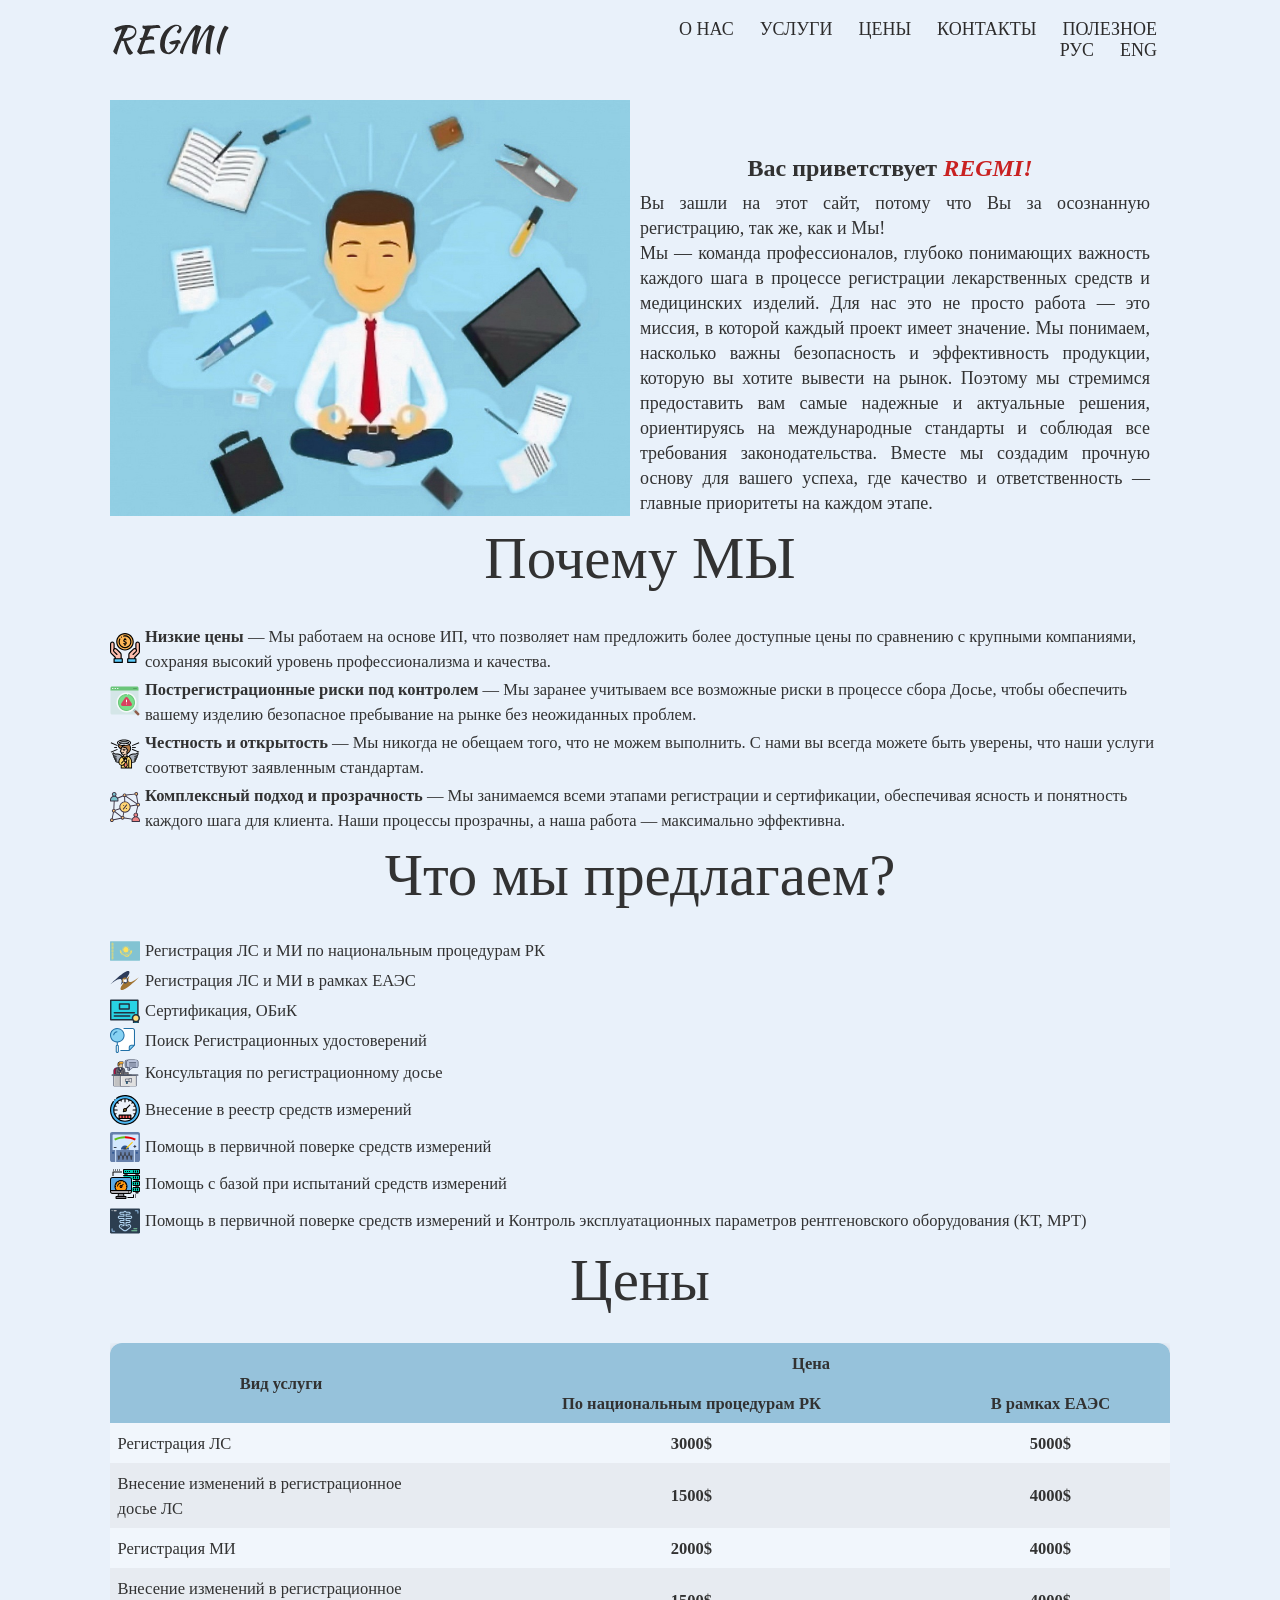
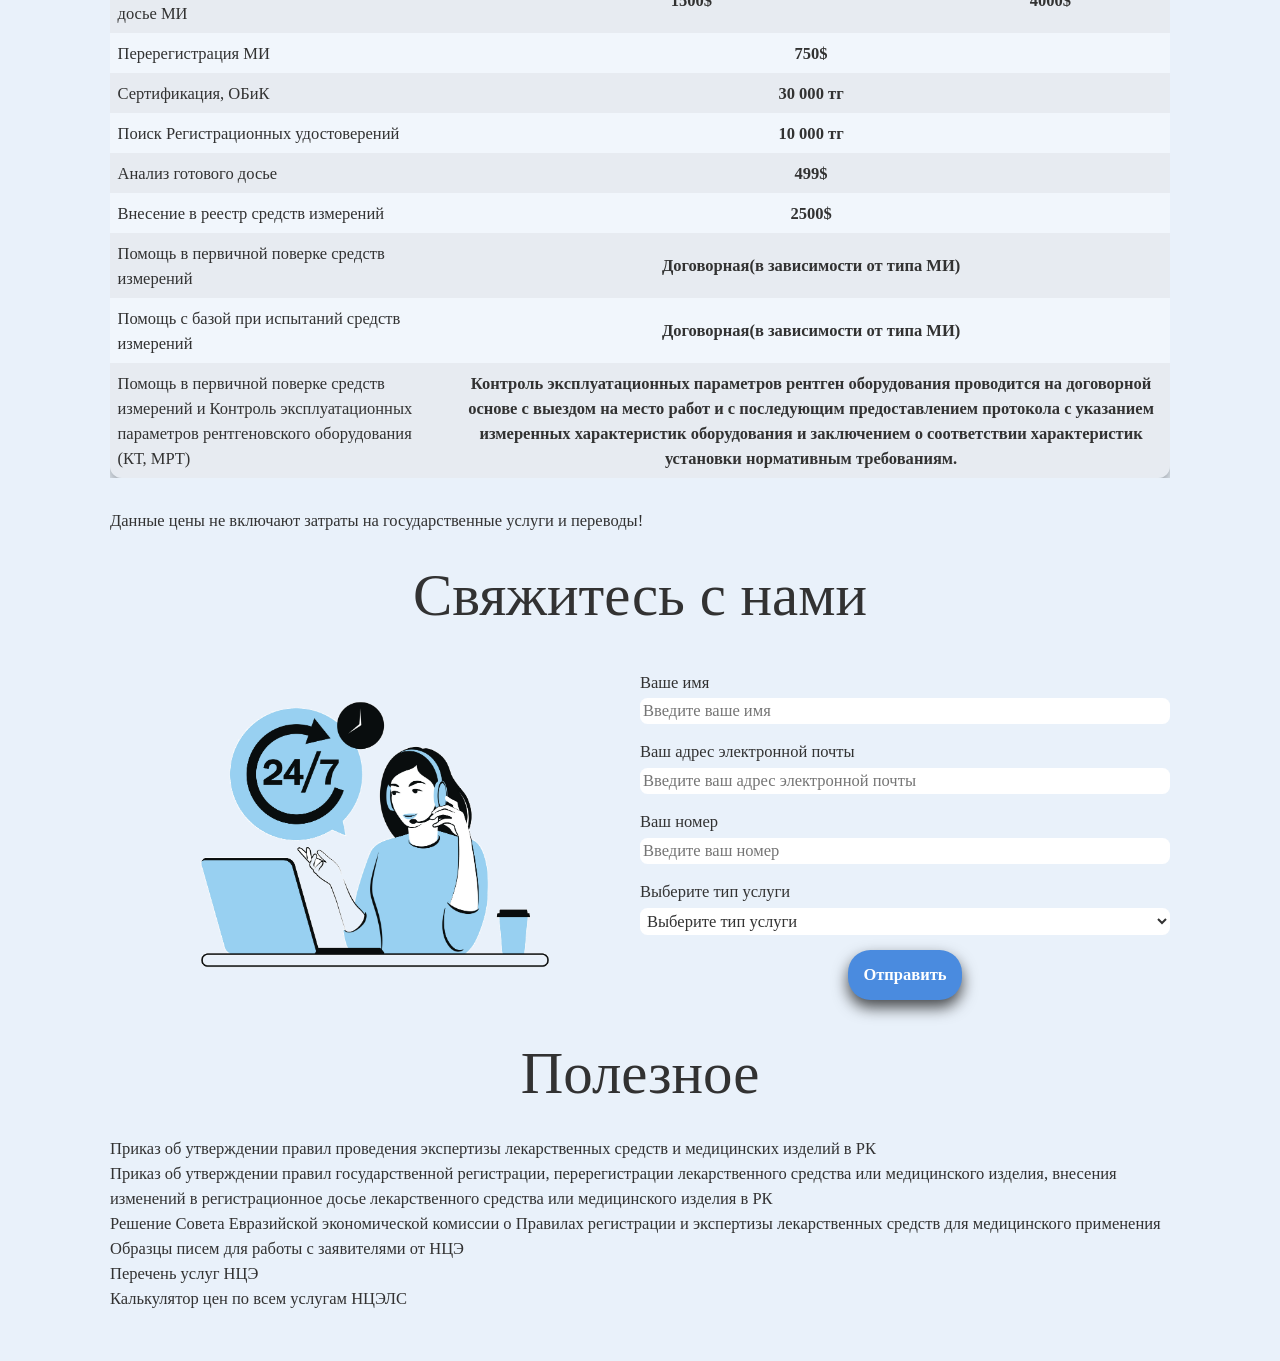
<file: index.html>
<!DOCTYPE html>
<html lang="en">

<head>
    <meta charset="UTF-8">
    <meta name="viewport" content="width=device-width, initial-scale=1.0">
    <link rel="preconnect" href="https://fonts.googleapis.com">
    <link rel="preconnect" href="https://fonts.gstatic.com" crossorigin>
    <link href="https://fonts.googleapis.com/css2?family=Roboto+Condensed:ital,wght@0,100..900;1,100..900&display=swap"
        rel="stylesheet">
    <link rel="stylesheet" href="./css/style.css">
    <title>REGMI</title>
    <link rel="apple-touch-icon" sizes="57x57" href="./icons/apple-icon-57x57.png">
    <link rel="apple-touch-icon" sizes="60x60" href="./icons/apple-icon-60x60.png">
    <link rel="apple-touch-icon" sizes="72x72" href="./icons/apple-icon-72x72.png">
    <link rel="apple-touch-icon" sizes="76x76" href="./icons/apple-icon-76x76.png">
    <link rel="apple-touch-icon" sizes="114x114" href="./icons/apple-icon-114x114.png">
    <link rel="apple-touch-icon" sizes="120x120" href="./icons/apple-icon-120x120.png">
    <link rel="apple-touch-icon" sizes="144x144" href="./icons/apple-icon-144x144.png">
    <link rel="apple-touch-icon" sizes="152x152" href="./icons/apple-icon-152x152.png">
    <link rel="apple-touch-icon" sizes="180x180" href="./icons/apple-icon-180x180.png">
    <link rel="icon" type="image/png" sizes="192x192" href="./icons/android-icon-192x192.png">
    <link rel="icon" type="image/png" sizes="32x32" href="./icons/favicon-32x32.png">
    <link rel="icon" type="image/png" sizes="96x96" href="./icons/favicon-96x96.png">
    <link rel="icon" type="image/png" sizes="16x16" href="./icons/favicon-16x16.png">
    <link rel="manifest" href="/manifest.json">
    <meta name="msapplication-TileColor" content="#ffffff">
    <meta name="msapplication-TileImage" content="/ms-icon-144x144.png">
    <meta name="theme-color" content="#ffffff">
</head>

<body>
    <!-- Header start -->
    <header class="header">

        <div class="container">

            <div class="header__body">

                <a href="#!" class="header__logo">
                    <img src="./logo/header__logo__litle.svg" alt="">
                </a>

                <div class="header__burger">
                    <span></span>
                </div>

                <div class="header__menu">
                    <ul class="header__list">
                        <li><a href="#main__about-us" class="header__link">О нас</a></li>
                        <li><a href="#main__services" class="header__link">Услуги</a></li>
                        <li><a href="#prise" class="header__link">Цены</a></li>
                        <li><a href="#contacts" class="header__link">Контакты</a></li>
                        <li><a href="#useful" class="header__link">Полезное</a></li>
                    </ul>
                    <ul class="header__list">
                        <li class="language"><a href="./index.html">РУС</a></li>
                        <li class="language"><a href="./index-en.html">ENG</a></li>
                    </ul>
                </div>

            </div>

        </div>

    </header>
    <!-- Header end -->

    <!-- Main start -->
    <main class="main">

        <div class="container">

            <div id="main__about-us" class="main__about-us">
                <div class="about-us__photo">
                    <img src="./img/main__hi.png" alt="#!">
                </div>
                <div class="about-us__content">
                    <h1 class="about-us__hi">
                        Вас приветствует <span>REGMI!</span>
                    </h1>
                    <p class="main__text">
                        <span>Вы</span> зашли на этот сайт, потому что Вы за осознанную регистрацию, так же, как и Мы!
                        <br>Мы — команда профессионалов, глубоко понимающих важность каждого шага в процессе регистрации
                        лекарственных средств и медицинских изделий. Для нас это не просто работа — это миссия, в
                        которой каждый проект имеет значение. Мы понимаем, насколько важны безопасность и эффективность
                        продукции, которую вы хотите вывести на рынок. Поэтому мы стремимся предоставить вам самые
                        надежные и актуальные решения, ориентируясь на международные стандарты и соблюдая все требования
                        законодательства. Вместе мы создадим прочную основу для вашего успеха, где качество и
                        ответственность — главные приоритеты на каждом этапе.
                    </p>
                </div>



            </div>

            <div class="main__why-we">
                <h2 class="why-we__title">
                    Почему МЫ
                </h2>
                <ul class="why-we__list">
                    <li><span>Низкие цены</span> — Мы работаем на основе ИП, что позволяет нам предложить
                        более
                        доступные цены по
                        сравнению с крупными компаниями, сохраняя высокий уровень профессионализма и качества.</li>
                    <li><span>Пострегистрационные риски под контролем</span> — Мы заранее учитываем все возможные
                        риски в процессе сбора Досье, чтобы обеспечить вашему изделию безопасное пребывание на рынке
                        без неожиданных проблем.</li>
                    <li><span>Честность и открытость</span> — Мы никогда не обещаем того, что не можем выполнить. С
                        нами вы всегда можете быть уверены, что наши услуги соответствуют заявленным стандартам.
                    </li>
                    <li><span>Комплексный подход и прозрачность</span> — Мы занимаемся всеми этапами регистрации и
                        сертификации, обеспечивая ясность и понятность каждого шага для клиента. Наши процессы
                        прозрачны, а наша работа — максимально эффективна.</li>
                </ul>
            </div>

            <div id="main__services" class="main__services">
                <h2 class="main__services-title">
                    Что мы предлагаем?
                </h2>
                <ul class="main__services-list">
                    <li>Регистрация ЛС и МИ по национальным процедурам РК</li>
                    <li>Регистрация ЛС и МИ в рамках ЕАЭС</li>
                    <li>Сертификация, ОБиК</li>
                    <li>Поиск Регистрационных удостоверений</li>
                    <li>Консультация по регистрационному досье</li>
                    <li>Внесение в реестр средств измерений</li>
                    <li>Помощь в первичной поверке средств измерений</li>
                    <li>Помощь с базой при испытаний средств измерений</li>
                    <li>Помощь в первичной поверке средств измерений и Контроль эксплуатационных параметров рентгеновского оборудования (КТ, МРТ)</li>
                </ul>
            </div>

            <div class="main__prise" id="prise">
                <div class="main__prise-title">
                    Цены
                </div>
                <div class="table__body">
                    <table>
                        <thead>
                            <tr>
                                <th rowspan="2">Вид услуги</th>
                                <th colspan="2">Цена</th>
                            </tr>
                            <tr>
                                <th>По национальным процедурам РК</th>
                                <th>B рамках ЕАЭС</th>
                            </tr>
                        </thead>
                        <tbody>
                            <tr>
                                <td class="table__left">Регистрация ЛС</td>
                                <td><strong>3000$</strong></td>
                                <td><strong>5000$</strong></td>
                            </tr>
                            <tr>
                                <td class="table__left">Внесение изменений в регистрационное досье ЛС</td>
                                <td><strong>1500$</strong></td>
                                <td><strong>4000$</strong></td>
                            </tr>
                            <tr>
                                <td class="table__left">Регистрация МИ</td>
                                <td><strong>2000$</strong></td>
                                <td><strong>4000$</strong></td>
                            </tr>
                            <tr>
                                <td class="table__left">Внесение изменений в регистрационное досье МИ</td>
                                <td><strong>1500$</strong></td>
                                <td><strong>4000$</strong></td>
                            </tr>
                            <tr>
                                <td class="table__left">Перерегистрация МИ</td>
                                <td colspan="2"><strong>750$</strong></td>
                            </tr>
                            <tr>
                                <td class="table__left">Сертификация, ОБиК</td>
                                <td colspan="2"><strong>30 000 тг</strong></td>
                            </tr>
                            <tr>
                                <td class="table__left">Поиск Регистрационных удостоверений</td>
                                <td colspan="2"><strong>10 000 тг</strong></td>
                            </tr>
                            <tr>
                                <td class="table__left">Анализ готового досье</td>
                                <td colspan="2"><strong>499$</strong></td>
                            </tr>
                            <tr>
                                <td class="table__left">Внесение в реестр средств измерений</td>
                                <td colspan="2"><strong>2500$</strong></td>
                            </tr>
                            <tr>
                                <td class="table__left">Помощь в первичной поверке средств измерений</td>
                                <td colspan="2"><strong>Договорная(в зависимости от типа МИ)</strong></td>
                            </tr>
                            <tr>
                                <td class="table__left">Помощь с базой при испытаний средств измерений</td>
                                <td colspan="2"><strong>Договорная(в зависимости от типа МИ)</strong></td>
                            </tr>
                            <tr>
                                <td class="table__left">Помощь в первичной поверке средств измерений и Контроль эксплуатационных параметров рентгеновского оборудования (КТ, МРТ)</td>
                                <td colspan="2"><strong>Контроль эксплуатационных параметров рентген оборудования проводится на договорной основе с выездом на место работ и с последующим предоставлением протокола с указанием измеренных характеристик оборудования и заключением о соответствии характеристик установки нормативным требованиям.</strong></td>
                            </tr>
                        </tbody>
                    </table>
                </div>
                <div class="main__prise-coment">
                    <p>Данные цены не включают затраты на государственные услуги и переводы!</p>
                </div>
            </div>

            <section id='contacts' class="contacts">
                <h2 class="contacts-title">
                    <span>Свяжитесь</span> с нами
                </h2>

                <div class="contacts-row">
                    <div class="contacts-img">
                        <img src="./img/image.png" alt="#!">
                    </div>

                    <form action="https://api.web3forms.com/submit" method="post">

                        <input type="hidden" name="access_key" value="3aace10e-822b-416d-b93b-c66298e9f1f7">

                        <span>Ваше имя</span>
                        <input type="text" name="name" id="name" class="box" required placeholder="Введите ваше имя"
                            autocomplete="off">

                        <span>Ваш адрес электронной почты</span>
                        <input type="email" name="email" id="email" class="box" required
                            placeholder="Введите ваш адрес электронной почты" autocomplete="off">

                        <span>Ваш номер</span>
                        <input type="number" name="number" id="number" class="box" required
                            placeholder="Введите ваш номер" autocomplete="off">

                        <span>Выберите тип услуги</span>
                        <select name="services" id="services" class="box" required>
                            <option value="" disabled selected>Выберите тип услуги</option>
                            <option value="Регистрация ЛС">Регистрация ЛС</option>
                            <option value="Внесение изменений в регистрационное досье ЛС">Внесение изменений в
                                регистрационное досье ЛС</option>
                            <option value="Регистрация МИ">Регистрация МИ</option>
                            <option value="Внесение изменений в регистрационное досье МИ">Внесение изменений в
                                регистрационное досье МИ</option>
                            <option value="Перерегистрация МИ">Перерегистрация МИ</option>
                            <option value="Сертификация, ОБиК">Сертификация, ОБиК</option>
                            <option value="Поиск Регистрационных удостоверении">Поиск Регистрационных удостоверении
                            </option>
                            <option value="Анализ готового досье">Анализ готового досье</option>
                            <option value="Внесение в реестр средств измерений">Внесение в реестр средств измерений
                            </option>
                            <option value="Помощь в первичной поверке средств измерений">Помощь в первичной поверке
                                средств измерений</option>
                            <option value="Помощь с базой при испытаний средств измерений">Помощь с базой при испытаний
                                средств измерений</option>
                            <option value="Помощь в первичной поверке средств измерений и Контроль эксплуатационных параметров рентгеновского оборудования (КТ, МРТ)">Помощь в первичной поверке средств измерений и Контроль эксплуатационных параметров рентгеновского оборудования (КТ, МРТ)</option>
                        </select>

                        <input type="submit" value="Отправить" class="btn" name="Отправить">

                    </form>

                </div>

            </section>

            <div id='useful' class="useful">
                <h2 class="useful-title">
                    Полезное
                </h2>
                <ul class="useful-list">
                    <li><a href="https://adilet.zan.kz/rus/docs/V2100022144" class="useful-link" target="_blank">Приказ
                            об утверждении правил проведения экспертизы лекарственных средств и медицинских изделий в
                            РК</a></li>
                    <li><a href="https://adilet.zan.kz/rus/docs/V2100022175" class="useful-link" target="_blank">Приказ
                            об утверждении правил государственной регистрации, перерегистрации лекарственного средства
                            или медицинского изделия, внесения изменений в регистрационное досье лекарственного средства
                            или медицинского изделия в РК</a></li>
                    <li><a href="https://adilet.zan.kz/rus/docs/H16EV000078" class="useful-link" target="_blank">Решение
                            Совета Евразийской экономической комиссии о Правилах регистрации и экспертизы лекарственных
                            средств для медицинского применения</a></li>
                    <li><a href="https://www.ndda.kz/category/uslugi_obrazcy_pisem" class="useful-link"
                            target="_blank">Образцы писем для работы с заявителями от НЦЭ</a></li>
                    <li><a href="https://www.ndda.kz/category/perechen_uslug" class="useful-link"
                            target="_blank">Перечень услуг НЦЭ</a></li>
                    <li><a href="https://www.ndda.kz/category/calculator" class="useful-link"
                            target="_blank">Калькулятор цен по всем услугам НЦЭЛС</a></li>
                </ul>
            </div>

        </div>

    </main>
    <!-- Main end -->

    <!-- Footer start -->
    <footer>

        <div class="container">



        </div>

    </footer>
    <!-- Footer end -->

    <!-- JS -->
    <script src="./js/script.js"></script>


</body>

</html>
</file>
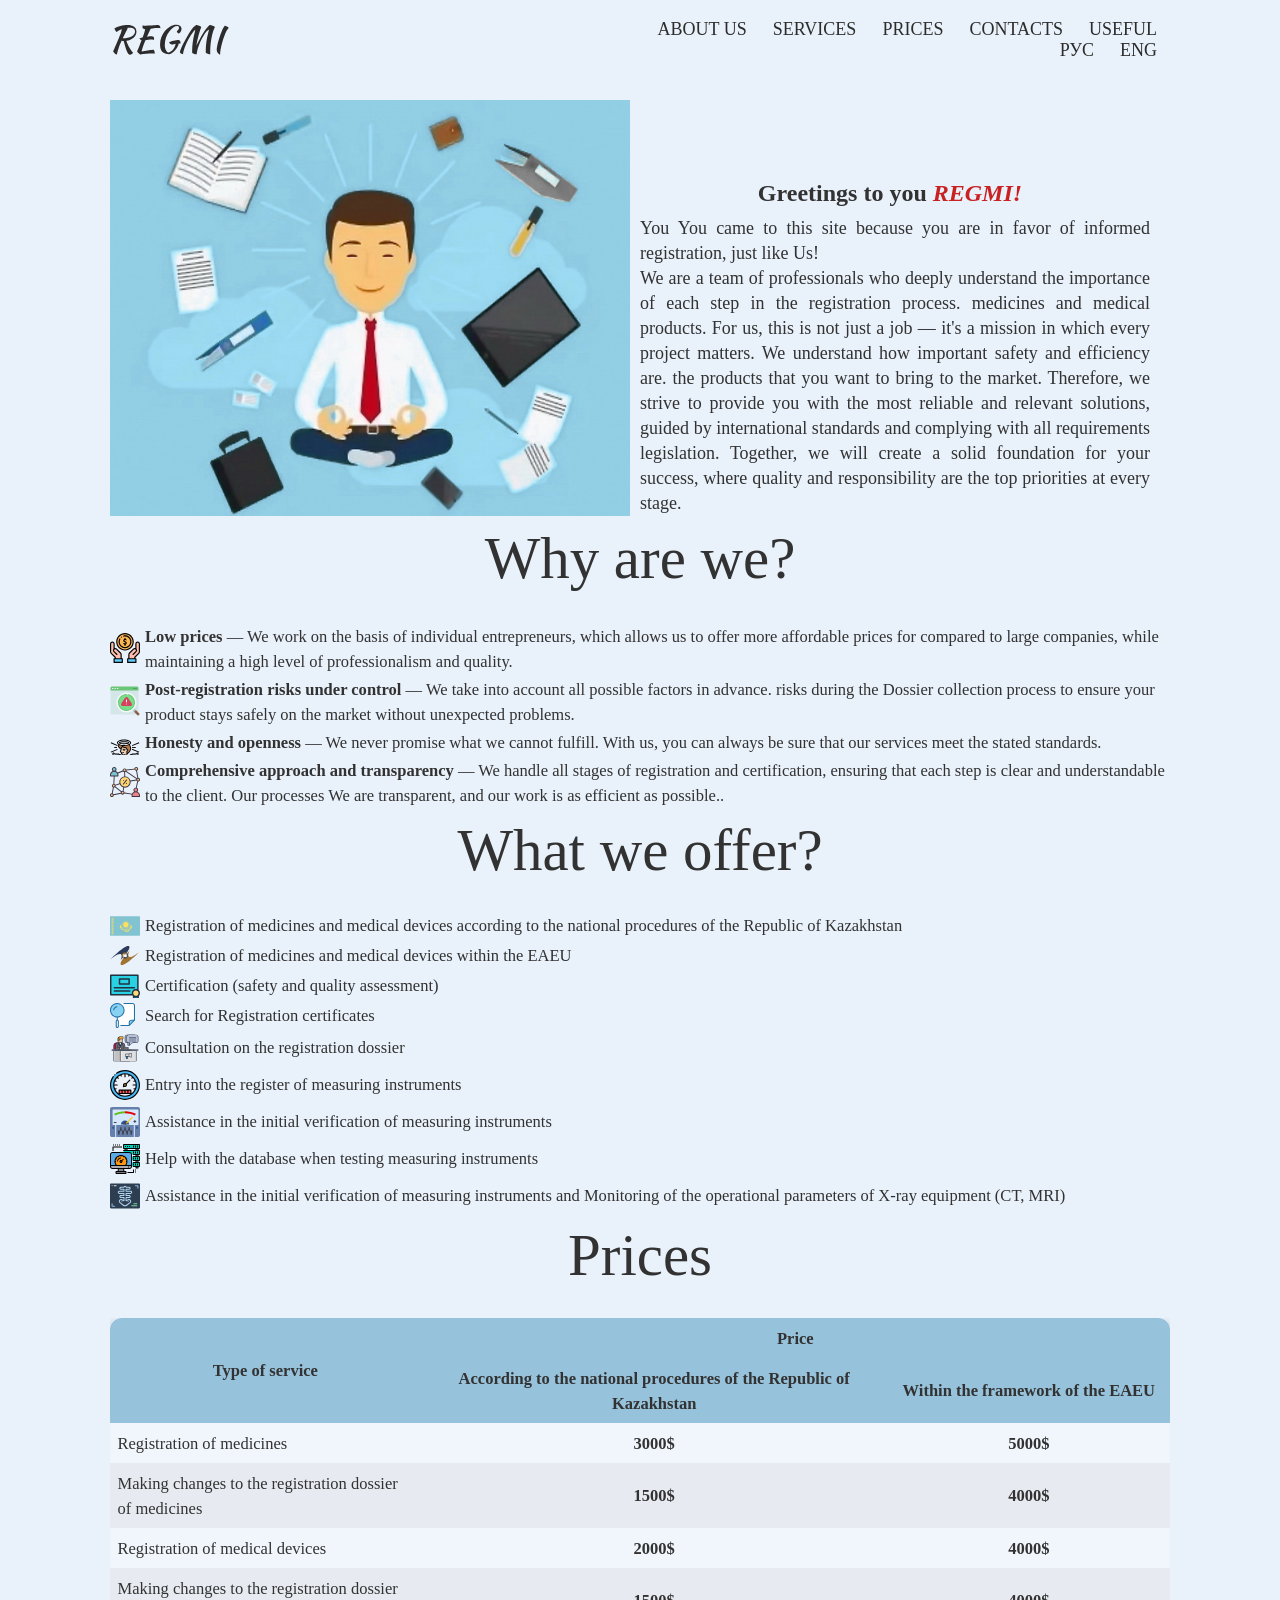
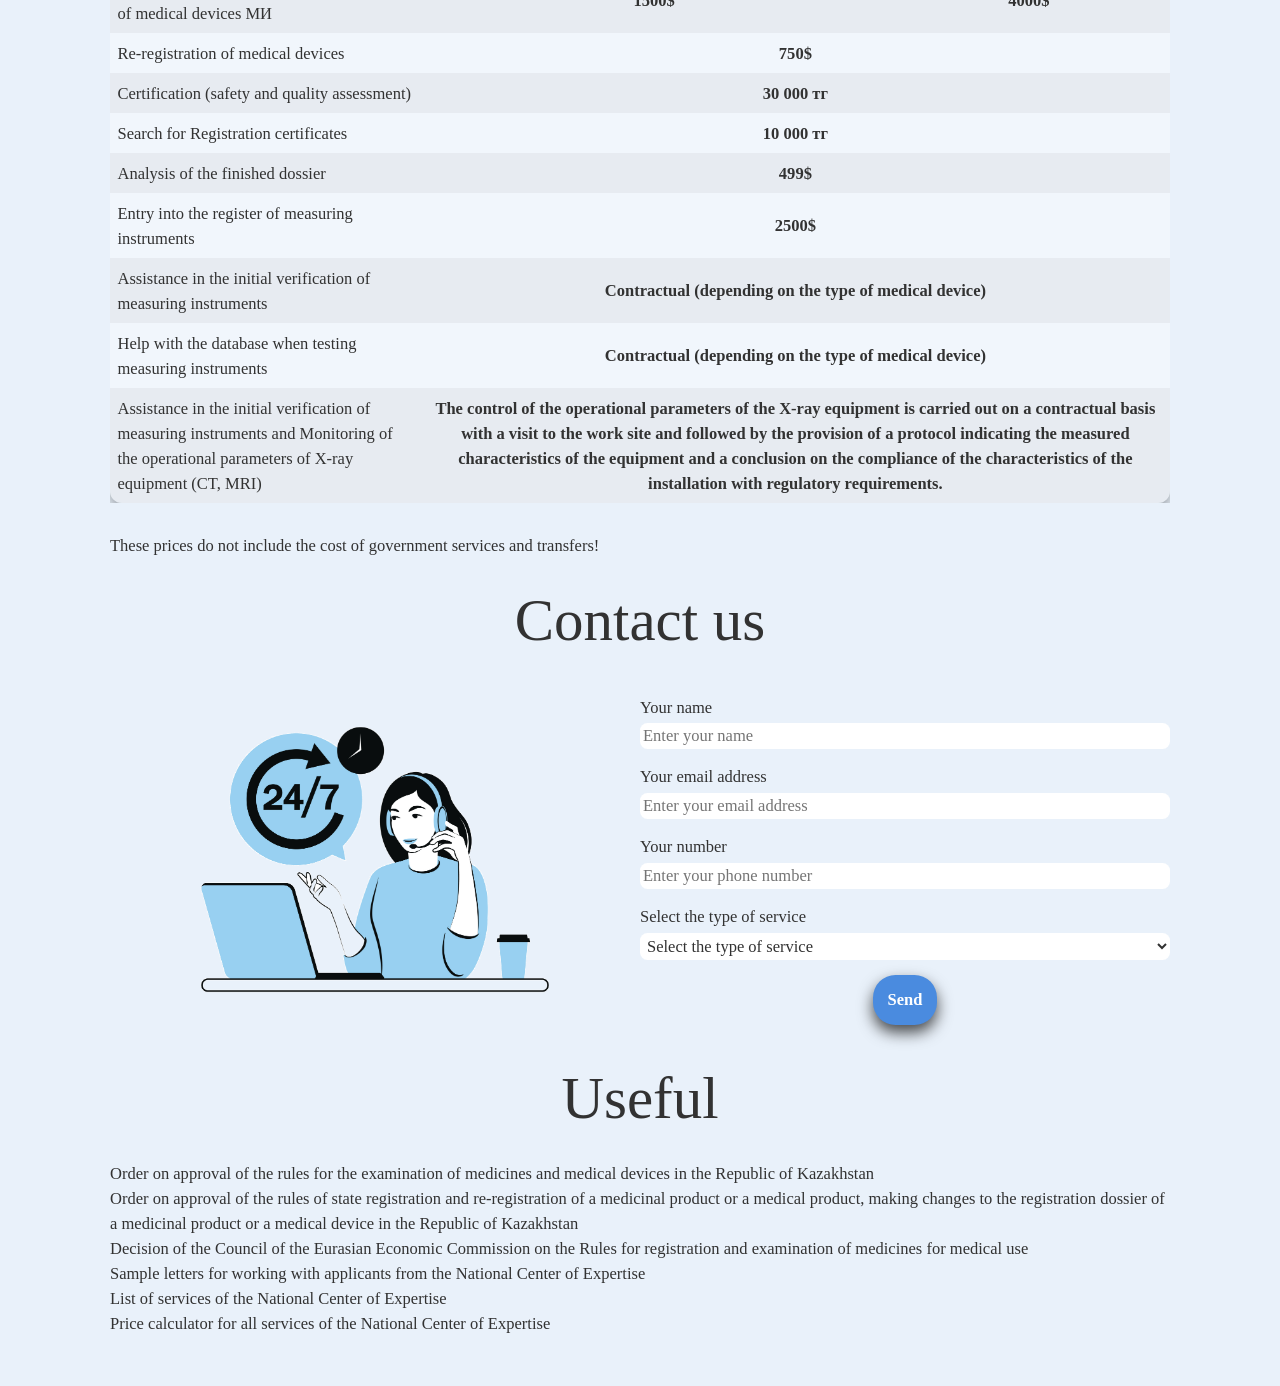
<file: index-en.html>
<!DOCTYPE html>
<html lang="en">

<head>
    <meta charset="UTF-8">
    <meta name="viewport" content="width=device-width, initial-scale=1.0">
    <link rel="preconnect" href="https://fonts.googleapis.com">
    <link rel="preconnect" href="https://fonts.gstatic.com" crossorigin>
    <link href="https://fonts.googleapis.com/css2?family=Roboto+Condensed:ital,wght@0,100..900;1,100..900&display=swap"
        rel="stylesheet">
    <link rel="stylesheet" href="./css/style.css">
    <link rel="apple-touch-icon" sizes="57x57" href="./icons/apple-icon-57x57.png">
    <link rel="apple-touch-icon" sizes="60x60" href="./icons/apple-icon-60x60.png">
    <link rel="apple-touch-icon" sizes="72x72" href="./icons/apple-icon-72x72.png">
    <link rel="apple-touch-icon" sizes="76x76" href="./icons/apple-icon-76x76.png">
    <link rel="apple-touch-icon" sizes="114x114" href="./icons/apple-icon-114x114.png">
    <link rel="apple-touch-icon" sizes="120x120" href="./icons/apple-icon-120x120.png">
    <link rel="apple-touch-icon" sizes="144x144" href="./icons/apple-icon-144x144.png">
    <link rel="apple-touch-icon" sizes="152x152" href="./icons/apple-icon-152x152.png">
    <link rel="apple-touch-icon" sizes="180x180" href="./icons/apple-icon-180x180.png">
    <link rel="icon" type="image/png" sizes="192x192" href="./icons/android-icon-192x192.png">
    <link rel="icon" type="image/png" sizes="32x32" href="./icons/favicon-32x32.png">
    <link rel="icon" type="image/png" sizes="96x96" href="./icons/favicon-96x96.png">
    <link rel="icon" type="image/png" sizes="16x16" href="./icons/favicon-16x16.png">
    <link rel="manifest" href="/manifest.json">
    <meta name="msapplication-TileColor" content="#ffffff">
    <meta name="msapplication-TileImage" content="/ms-icon-144x144.png">
    <meta name="theme-color" content="#ffffff">
    <title>REGMI</title>
</head>

<body>
    <!-- Header start -->
    <header class="header">

        <div class="container">

            <div class="header__body">

                <a href="#!" class="header__logo">
                    <img src="./logo/header__logo__litle.svg" alt="">
                </a>

                <div class="header__burger">
                    <span></span>
                </div>

                <div class="header__menu">
                    <ul class="header__list">
                        <li><a href="#main__about-us" class="header__link">About us</a></li>
                        <li><a href="#main__services" class="header__link">Services</a></li>
                        <li><a href="#prise" class="header__link">Prices</a></li>
                        <li><a href="#contacts" class="header__link">Contacts</a></li>
                        <li><a href="#useful" class="header__link">Useful</a></li>
                    </ul>
                    <ul class="header__list">
                        <li class="language"><a href="./index.html">РУС</a></li>
                        <li class="language"><a href="./index-en.html">ENG</a></li>
                    </ul>
                </div>

            </div>

        </div>

    </header>
    <!-- Header end -->

    <!-- Main start -->
    <main class="main">

        <div class="container">

            <div id="main__about-us" class="main__about-us">
                <div class="about-us__photo">
                    <img src="./img/main__hi.png" alt="#!">
                </div>
                <div class="about-us__content">
                    <h1 class="about-us__hi">
                        Greetings to you <span>REGMI!</span>
                    </h1>
                    <p class="main__text">
                        <span>You</span> You came to this site because you are in favor of informed registration, just
                        like Us!
                        <br>We are a team of professionals who deeply understand the importance of each step in the
                        registration process.
                        medicines and medical products. For us, this is not just a job — it's a mission in
                        which every project matters. We understand how important safety and efficiency are.
                        the products that you want to bring to the market. Therefore, we strive to provide you with the
                        most
                        reliable and relevant solutions, guided by international standards and complying with all
                        requirements
                        legislation. Together, we will create a solid foundation for your success, where quality and
                        responsibility are the top priorities at every stage.
                    </p>
                </div>



            </div>

            <div class="main__why-we">
                <h2 class="why-we__title">
                    Why are we?
                </h2>
                <ul class="why-we__list">
                    <li><span>Low prices</span> — We work on the basis of individual entrepreneurs, which allows us to
                        offer
                        more
                        affordable prices for
                        compared to large companies, while maintaining a high level of professionalism and quality.</li>
                    <li><span>Post-registration risks under control</span> — We take into account all possible factors
                        in advance.
                        risks during the Dossier collection process to ensure your product stays safely on the market
                        without unexpected problems.</li>
                    <li><span>Honesty and openness</span> — We never promise what we cannot fulfill. With
                        us, you can always be sure that our services meet the stated standards.</li>
                    <li><span>Comprehensive approach and transparency</span> — We handle all stages of registration and
                        certification, ensuring that each step is clear and understandable to the client. Our processes
                        We are transparent, and our work is as efficient as possible..</li>
                </ul>
            </div>

            <div id="main__services" class="main__services">
                <h2 class="main__services-title">
                    What we offer?
                </h2>
                <ul class="main__services-list">
                    <li>Registration of medicines and medical devices according to the national procedures of the
                        Republic of Kazakhstan</li>
                    <li>Registration of medicines and medical devices within the EAEU</li>
                    <li>Certification (safety and quality assessment)</li>
                    <li>Search for Registration certificates</li>
                    <li>Consultation on the registration dossier</li>
                    <li>Entry into the register of measuring instruments</li>
                    <li>Assistance in the initial verification of measuring instruments</li>
                    <li>Help with the database when testing measuring instruments</li>
                    <li>Assistance in the initial verification of measuring instruments and Monitoring of the operational parameters of X-ray equipment (CT, MRI)</li>
                </ul>
            </div>

            <div class="main__prise" id="prise">
                <div class="main__prise-title">
                    Prices
                </div>
                <div class="table__body">
                    <table>
                        <thead>
                            <tr>
                                <th rowspan="2">Type of service</th>
                                <th colspan="2">Price</th>
                            </tr>
                            <tr>
                                <th>According to the national procedures of the Republic of Kazakhstan</th>
                                <th>Within the framework of the EAEU</th>
                            </tr>
                        </thead>
                        <tbody>
                            <tr>
                                <td class="table__left">Registration of medicines</td>
                                <td><strong>3000$</strong></td>
                                <td><strong>5000$</strong></td>
                            </tr>
                            <tr>
                                <td class="table__left">Making changes to the registration dossier of medicines</td>
                                <td><strong>1500$</strong></td>
                                <td><strong>4000$</strong></td>
                            </tr>
                            <tr>
                                <td class="table__left">Registration of medical devices</td>
                                <td><strong>2000$</strong></td>
                                <td><strong>4000$</strong></td>
                            </tr>
                            <tr>
                                <td class="table__left">Making changes to the registration dossier of medical devices МИ
                                </td>
                                <td><strong>1500$</strong></td>
                                <td><strong>4000$</strong></td>
                            </tr>
                            <tr>
                                <td class="table__left">Re-registration of medical devices</td>
                                <td colspan="2"><strong>750$</strong></td>
                            </tr>
                            <tr>
                                <td class="table__left">Certification (safety and quality assessment)</td>
                                <td colspan="2"><strong>30 000 тг</strong></td>
                            </tr>
                            <tr>
                                <td class="table__left">Search for Registration certificates</td>
                                <td colspan="2"><strong>10 000 тг</strong></td>
                            </tr>
                            <tr>
                                <td class="table__left">Analysis of the finished dossier</td>
                                <td colspan="2"><strong>499$</strong></td>
                            </tr>
                            <tr>
                                <td class="table__left">Entry into the register of measuring instruments</td>
                                <td colspan="2"><strong>2500$</strong></td>
                            </tr>
                            <tr>
                                <td class="table__left">Assistance in the initial verification of measuring instruments
                                </td>
                                <td colspan="2"><strong>Contractual (depending on the type of medical device)</strong>
                                </td>
                            </tr>
                            <tr>
                                <td class="table__left">Help with the database when testing measuring instruments</td>
                                <td colspan="2"><strong>Contractual (depending on the type of medical device)</strong>
                                </td>
                            </tr>
                            <tr>
                                <td class="table__left">Assistance in the initial verification of measuring instruments and Monitoring of the operational parameters of X-ray equipment (CT, MRI)</td>
                                <td colspan="2"><strong>The control of the operational parameters of the X-ray equipment is carried out on a contractual basis with a visit to the work site and followed by the provision of a protocol indicating the measured characteristics of the equipment and a conclusion on the compliance of the characteristics of the installation with regulatory requirements.</strong>
                                </td>
                            </tr>
                        </tbody>
                    </table>
                </div>
                <div class="main__prise-coment">
                    <p>These prices do not include the cost of government services and transfers!</p>
                </div>
            </div>

            <section id='contacts' class="contacts">
                <h2 class="contacts-title">
                    <span>Contact </span> us
                </h2>

                <div class="contacts-row">
                    <div class="contacts-img">
                        <img src="./img/image.png" alt="#!">
                    </div>

                    <form action="https://api.web3forms.com/submit" method="post">

                        <input type="hidden" name="access_key" value="3aace10e-822b-416d-b93b-c66298e9f1f7">

                        <span>Your name</span>
                        <input type="text" name="name" id="name" class="box" required placeholder="Enter your name"
                            autocomplete="off">

                        <span>Your email address</span>
                        <input type="email" name="email" id="email" class="box" required
                            placeholder="Enter your email address" autocomplete="off">

                        <span>Your number</span>
                        <input type="number" name="number" id="number" class="box" required
                            placeholder="Enter your phone number" autocomplete="off">

                        <span>Select the type of service</span>
                        <select name="services" id="services" class="box" required>
                            <option value="" disabled selected>Select the type of service</option>
                            <option value="Регистрация ЛС">Registration of medicines</option>
                            <option value="Внесение изменений в регистрационное досье ЛС">Making changes to the
                                registration dossier of medicines</option>
                            <option value="Регистрация МИ">Registration of medical devices</option>
                            <option value="Внесение изменений в регистрационное досье МИ">Making changes to the
                                registration dossier of medical devices</option>
                            <option value="Перерегистрация МИ">Re-registration of medical devices</option>
                            <option value="Сертификация, ОБиК">Certification (safety and quality assessment)</option>
                            <option value="Поиск Регистрационных удостоверении">Search for Registration certificates
                            </option>
                            <option value="Анализ готового досье">Analysis of the finished dossier</option>
                            <option value="Внесение в реестр средств измерений">Entry into the register of measuring
                                instruments
                            </option>
                            <option value="Помощь в первичной поверке средств измерений">Assistance in the initial
                                verification of measuring instruments</option>
                            <option value="Помощь с базой при испытаний средств измерений">Help with the database when
                                testing measuring instruments</option>
                            <option value="Помощь в первичной поверке средств измерений и Контроль эксплуатационных параметров рентгеновского оборудования (КТ, МРТ)">Assistance in the initial verification of measuring instruments and Monitoring of the operational parameters of X-ray equipment (CT, MRI)</option>
                        </select>

                        <input type="submit" value="Send" class="btn" name="Отправить">

                    </form>

                </div>

            </section>

            <div id='useful' class="useful">
                <h2 class="useful-title">
                    Useful
                </h2>
                <ul class="useful-list">
                    <li><a href="https://adilet.zan.kz/rus/docs/V2100022144" class="useful-link" target="_blank">Order
                            on approval of the rules for the examination of medicines and medical devices in the
                            Republic of Kazakhstan</a></li>
                    <li><a href="https://adilet.zan.kz/rus/docs/V2100022175" class="useful-link" target="_blank">Order
                            on approval of the rules of state registration and re-registration of a medicinal product
                            or a medical product, making changes to the registration dossier of a medicinal product
                            or a medical device in the Republic of Kazakhstan</a></li>
                    <li><a href="https://adilet.zan.kz/rus/docs/H16EV000078" class="useful-link"
                            target="_blank">Decision of the Council of the Eurasian Economic Commission on the Rules for
                            registration and examination of medicines for medical use</a></li>
                    <li><a href="https://www.ndda.kz/category/uslugi_obrazcy_pisem" class="useful-link"
                            target="_blank">Sample letters for working with applicants from the National Center of
                            Expertise</a></li>
                    <li><a href="https://www.ndda.kz/category/perechen_uslug" class="useful-link" target="_blank">List
                            of services of the National Center of Expertise</a></li>
                    <li><a href="https://www.ndda.kz/category/calculator" class="useful-link" target="_blank">Price
                            calculator for all services of the National Center of Expertise</a></li>
                </ul>
            </div>

        </div>

    </main>
    <!-- Main end -->

    <!-- Footer start -->
    <footer>

        <div class="container">



        </div>

    </footer>
    <!-- Footer end -->

    <!-- JS -->
    <script src="./js/script.js"></script>


</body>

</html>
</file>
<file: css/style.css>
/* Reset style start*/
* {
    padding: 0;
    margin: 0;
    border: none
}

*,
*::before,
*::after {
    box-sizing: border-box
}

a,
a:link,
a:visited {
    text-decoration: none
}

a:hover {
    text-decoration: none
}

aside,
nav,
footer,
header,
section,
main {
    display: block
}

h1,
h2,
h3,
h4,
h5,
h6,
p {
    font-size: inherit;
    font-weight: inherit;
}

ul,
ul li {
    list-style: none
}

img {
    vertical-align: top
}

img,
svg {
    max-width: 100%;
    height: auto
}

address {
    font-style: normal
}

input,
textarea,
button,
select {
    font-family: inherit;
    font-size: inherit;
    color: inherit;
}

input::-ms-clear {
    display: none
}

input:focus,
input:active,
button:focus,
button:active {
    outline: none
}

button::-moz-focus-inner {
    padding: 0;
    border: 0
}

label {
    cursor: pointer
}

legend {
    display: block
}

/* Reset style end */

/*Glogal style start*/
html,
body {
    font-family: Roboto;
    height: 100%;
    color: #323232;
    font-size: calc(12px + (16 - 12) * ((100vw - 300px) / (1600 - 300)))
}

body {
    background-color: #E9F1FA;
}

.container {
    margin: 0 auto;
    max-width: 1080px;
    padding: 0 10px;
}

/*Glogal style end*/

/*-------------------------------------------------------------*/

/* header style start */

.header {
    position: fixed;
    width: 100%;
    top: 0;
    left: 0;
    z-index: 100;
}

.header:before {
    content: "";
    position: absolute;
    top: 0;
    left: 0;
    width: 100%;
    height: 100%;
    background-color: #E9F1FA;
    z-index: 2;
}

.header__body {
    position: relative;
    display: flex;
    justify-content: space-between;
    height: 80px;
    align-items: center;
}

.header__logo {
    position: relative;
    z-index: 3;
}

.header__logo img {
    max-width: 100%;
}

.header__burger {
    display: none;
}

.header__list {
    display: flex;
    position: relative;
    z-index: 2;
    justify-content: flex-end;
}

.header__list a {
    color: rgb(45, 44, 44);
    text-transform: uppercase;
    font-size: 18px;
    text-decoration: none;
    padding: 3px;
    border-radius: .5rem;
    transition: 0.75s;
}

.header__list li {
    margin-right: 20px;
}

.header__list li:last-child {
    margin-right: 10px;
}

.header__list .language:hover a,
.header__list .language:active a {
    background-color: #4A8BDF;
    box-shadow: #323232 2px 3px;
    color: #fff;
}

@media (max-width: 767px) {
    body.lock {
        overflow: hidden;
    }

    .header__body {
        height: 40px;
    }

    .header__burger {
        display: block;
        position: relative;
        width: 30px;
        height: 20px;
        position: relative;
        z-index: 3;
    }

    .header__burger span {
        position: absolute;
        background-color: rgb(45, 44, 44);
        left: 0;
        width: 100%;
        height: 2px;
        top: 9px;
        transition: 1.5s;
    }

    .header__burger::before,
    .header__burger::after {
        content: '';
        background-color: rgb(45, 44, 44);
        position: absolute;
        width: 100%;
        height: 2px;
        left: 0;
        transition: 0.75s;
    }

    .header__burger::before {
        top: 0;
    }

    .header__burger::after {
        bottom: 0;
    }

    .header__menu {
        position: fixed;
        top: -100%;
        left: 0;
        width: 100%;
        height: 100%;
        overflow: auto;
        transition: 0.75s;
        background-color: #E9F1FA;
        padding: 60px 0 0 0;
    }

    .header__menu.active {
        top: 0;
    }

    .header__list {
        display: block;
        padding: 0 10px;
    }

    .header__list li {
        margin-bottom: 20px;
    }

    .header__burger.active::before {
        transform: rotate(45deg);
        top: 9px;
    }

    .header__burger.active::after {
        transform: rotate(-45deg);
        bottom: 9px;
    }

    .header__burger.active span {
        transform: scale(0);
    }
}

.header__link:hover,
.header__link:active {
    color: #fff;
    background-color: #4A8BDF;
    box-shadow: #323232 2px 3px;
}

/* header style end */

/* Main style start */

.main {
    padding-top: 100px;
    font-size: calc(12px + (18 - 12) * ((100vw - 300px) / (1600 - 300)));
    line-height: 25px;
}



.main__about-us {
    display: flex;
    flex-wrap: wrap;
    align-items: end;
}

.about-us__content {
    max-width: 520px;
}

.about-us__photo {
    max-width: 520px;
    min-height: 362.2px;
}

.about-us__photo img {
    max-width: 520px;
    min-height: 362.2px;
}

.about-us__hi {
    text-align: center;
    font-size: 24px;
    font-weight: bold;
}

.about-us__hi span {
    font-style: italic;
    color: #c92121;
}

.main__text {
    padding: 10px 0 0 10px;
    text-align: justify;
    font-size: 18px;
    line-height: 25px;
}

.main__why-we {
    margin-top: 30px;
}

.why-we__title {
    text-align: center;
    margin-bottom: 50px;
    font-size: calc(25px + (70 - 25) * ((100vw - 300px) / (1600 - 300)));
}

.why-we__list span {
    font-weight: bold;
}

.why-we__list li {
    padding-top: 3px;
}

.why-we__list li:first-child {
    background: url(../logo/save_money.svg) no-repeat left 0 top 12px;
    padding-left: 35px;
}

.why-we__list li:nth-child(2) {
    background: url(../logo/quality_control.svg) no-repeat left 0 top 12px;
    padding-left: 35px;
}

.why-we__list li:nth-child(3) {
    background: url(../logo/honesty.svg) no-repeat left 0 top 12px;
    padding-left: 35px;
}

.why-we__list li:nth-child(4) {
    background: url(../logo/compound_approach.svg) no-repeat left 0 top 12px;
    padding-left: 35px;
}

.money {
    display: block;
    width: 60px;
    height: 60px;
    margin-right: 15px;
}

.main__services {
    margin-top: 30px;
}

.main__services-title {
    text-align: center;
    margin-bottom: 50px;
    font-size: calc(25px + (70 - 25) * ((100vw - 300px) / (1600 - 300)));
}

.main__services-list li:first-child {
    background: url(../logo/kazakhstan.svg) no-repeat left 0 top -2px;
    padding: 0px 0 0px 35px;
}

.main__services-list li:nth-child(2) {
    background: url(../logo/EAEC-little.svg) no-repeat left 0 top 3px;
    padding: 0px 0 0px 35px;
    margin-top: 5px;
}

.main__services-list li:nth-child(3) {
    background: url(../logo/certification.svg) no-repeat left 0 top 0px;
    padding: 0px 0 0px 35px;
    margin-top: 5px;
}

.main__services-list li:nth-child(4) {
    background: url(../logo/search.svg) no-repeat left 0 top 0px;
    padding: 0px 0 0px 35px;
    margin-top: 5px;
}

.main__services-list li:nth-child(5) {
    background: url(../logo/consultation.svg) no-repeat left 0 top 0px;
    padding: 2px 0 5px 35px;
    margin-top: 5px;
}

.main__services-list li:nth-child(6) {
    background: url(../logo/speedometer.svg) no-repeat left 0 top 0px;
    padding: 2px 0 5px 35px;
    margin-top: 5px;
}

.main__services-list li:nth-child(7) {
    background: url(../logo/meter.svg) no-repeat left 0 top 0px;
    padding: 2px 0 5px 35px;
    margin-top: 5px;
}

.main__services-list li:nth-child(8) {
    background: url(../logo/speed.svg) no-repeat left 0 top 0px;
    padding: 2px 0 5px 35px;
    margin-top: 5px;
}

.main__services-list li:nth-child(9) {
    background: url(../logo/x_ray.svg) no-repeat left 0 top 0px;
    padding: 2px 0 5px 35px;
    margin-top: 5px;
}

.main__prise {
    margin-top: 30px;

}

.main__prise-title {
    text-align: center;
    margin-bottom: 50px;
    font-size: calc(25px + (70 - 25) * ((100vw - 300px) / (1600 - 300)));
}

.main__prise table,
th,
td {
    border-collapse: collapse;
    padding: 0.5rem;
    text-align: center;
}

.main__prise table {
    width: 100%;
    background-color: #fff5;
    box-shadow: 0 .4rem 0.8rem #0005;
    border-radius: 0.8rem;
    overflow: hidden;
}



.table__body {
    margin: 0 auto;
    overflow: auto;
}

.table__body::-webkit-scrollbar {
    width: .5rem;
    height: 0.5rem;
}

.table__body::-webkit-scrollbar-thumb {
    border-radius: .5rem;
    background-color: #0004;
    visibility: hidden;
}

.table__body:hover::-webkit-scrollbar-thumb {
    visibility: visible;
}

thead th {
    position: sticky;
    top: 0;
    left: 0;
    background-color: #96C2DB;
}

tbody tr:nth-child(even) {
    background-color: #0000000b;
}

.table__left {
    text-align: left;
}

table {
    width: 100%;
}

.main__prise-coment {
    margin-top: 30px;
}

.contacts {
    margin: 0 auto;
}

.contacts-title {
    margin-top: 50px;
    text-align: center;
    margin-bottom: 50px;
    font-size: calc(25px + (70 - 25) * ((100vw - 300px) / (1600 - 300)));
}

.contacts .contacts-row {
    display: flex;
    align-items: center;
    flex-wrap: wrap;
}

.contacts-img {
    max-width: 100%;
    flex: 1 1 50%;
}

.contacts-row form {
    flex: 1 1 50%;
}

.contacts-row form span {
    text-align: left;
}

.box {
    width: 100%;
    margin: 0.25rem 0rem 1rem;
    border-radius: 0.5rem;
    padding: 0.2rem;
    background-color: #fff;
}

.btn {
    padding: 15px;
    border-radius: 1.5rem;
    box-shadow: 0 0.5rem 1rem rgba(0, 0, 0, .7);
    font-weight: bold;
    cursor: pointer;
    transition: 0.5s;

}


input {
    font-family: inherit;
    padding: 2px 5px;
}


.btn {
    font-family: inherit;
    display: block;
    margin: 0 auto;
    background-color: #4A8BDF;
    color: #fff;
    padding: 15px;
    border-radius: 1.5rem;
    box-shadow: 0 0.5rem 1rem rgba(0, 0, 0, .7);
    font-weight: bold;
}

.btn:hover {
    margin-top: 2px;
    box-shadow: 0 0.2rem 0.5rem rgba(0, 0, 0, .7);
}

.useful {
    padding: 0 0 50px 0;
}

.useful .useful-title {
    text-align: center;
    margin: 50px 0;
    font-size: calc(25px + (70 - 25) * ((100vw - 300px) / (1600 - 300)));
}

.useful-link {
    text-align: justify;
    font-size: calc(12px + (18 - 12) * ((100vw - 300px) / (1600 - 300)));
    line-height: 25px;
    color: #323232;
    transition: .5s;
}

.useful-link:hover,
.useful-link:active {
    color: #96C2DB;
    font-size: calc(16px + (22 - 16) * ((100vw - 300px) / (1600 - 300)));
}


@media (max-width: 1025px) {
    .main__about-us {
        display: flex;
        flex-wrap: nowrap;
    }
}

@media (max-width: 1023px) {
    .main__about-us {
        display: block;
        background-image: url(../img/main__hi.png);
        max-width: 100%;
        background-repeat: no-repeat;
        background-size: cover;
        background-position: center;
    }

    .about-us__content {
        max-width: 100%;
        background-color: #fff;
        opacity: 0.7;
        padding-right: 5px;
    }

    .about-us__photo {
        display: none;
    }

    .contacts .contacts-row {
        display: block;
    }
}

@media (max-width: 767px) {
    .main {
        padding-top: 50px;
    }

}

/* Main style end */
</file>
